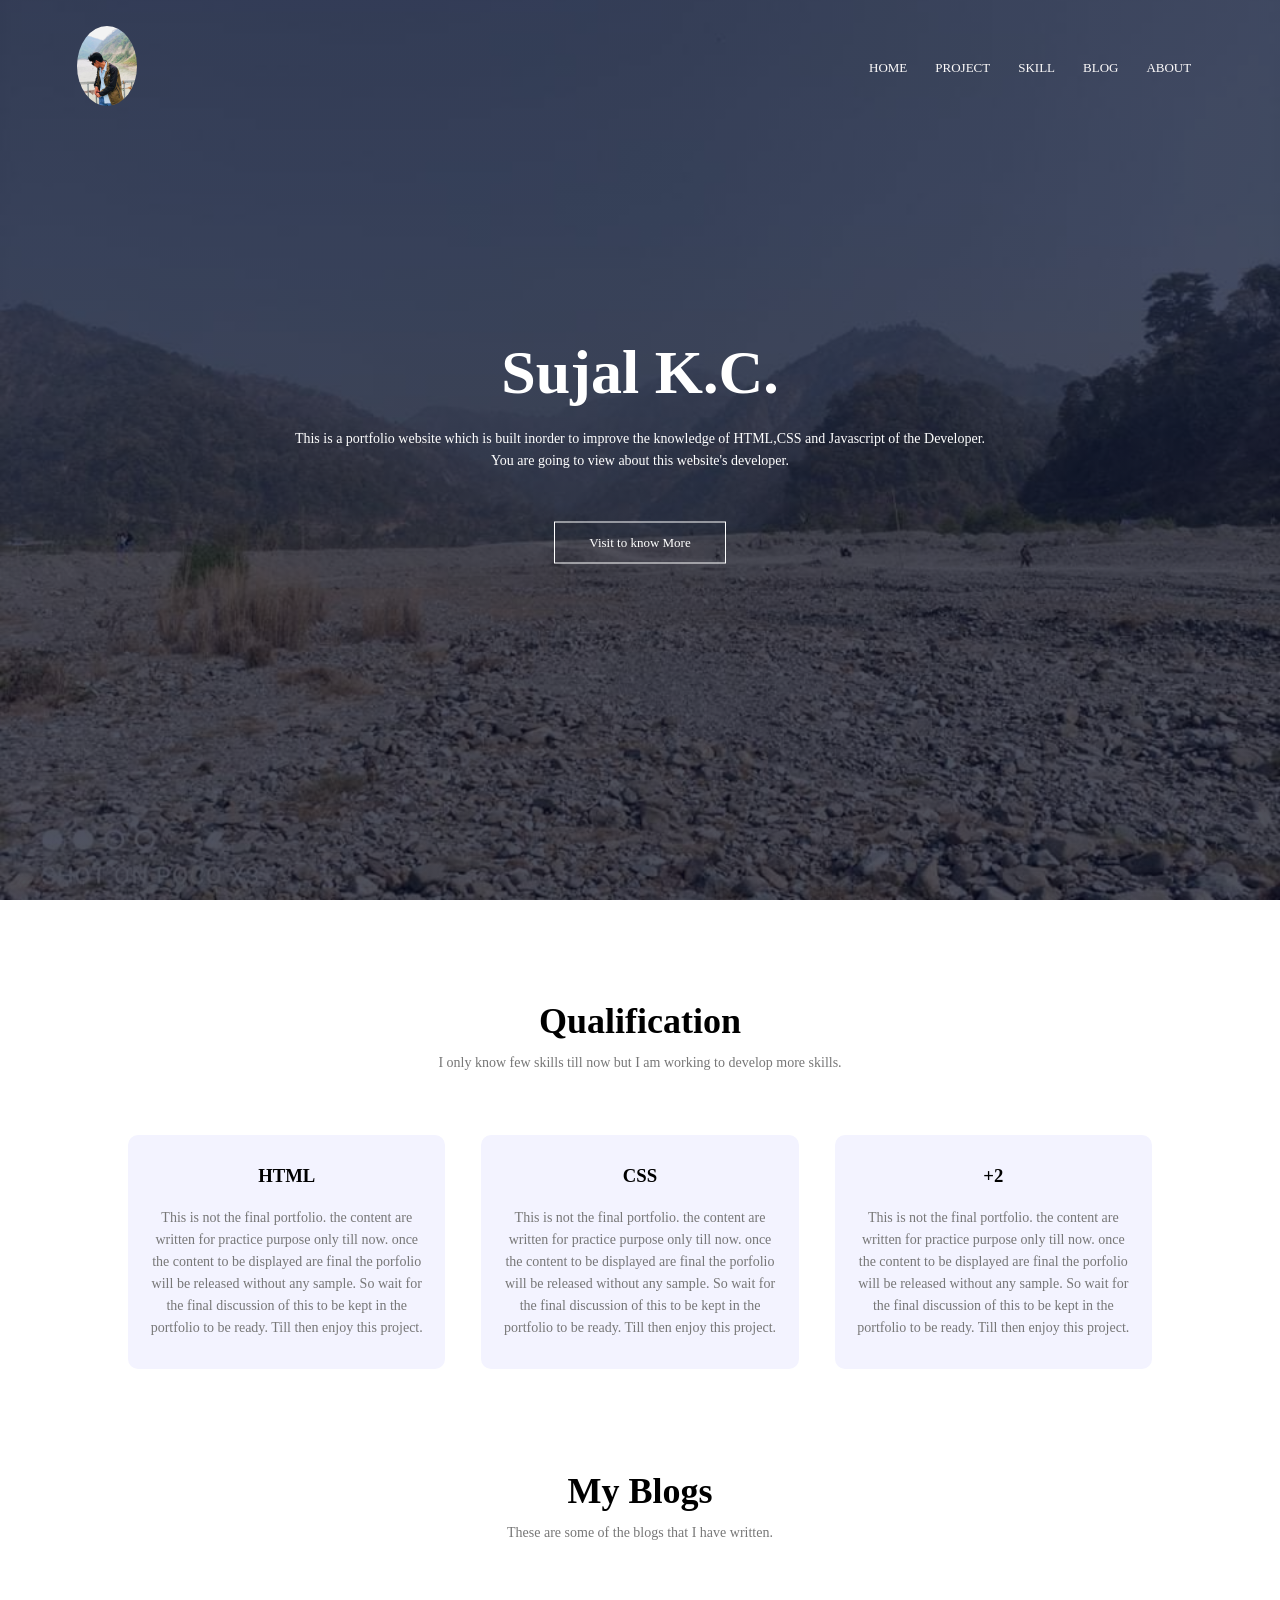
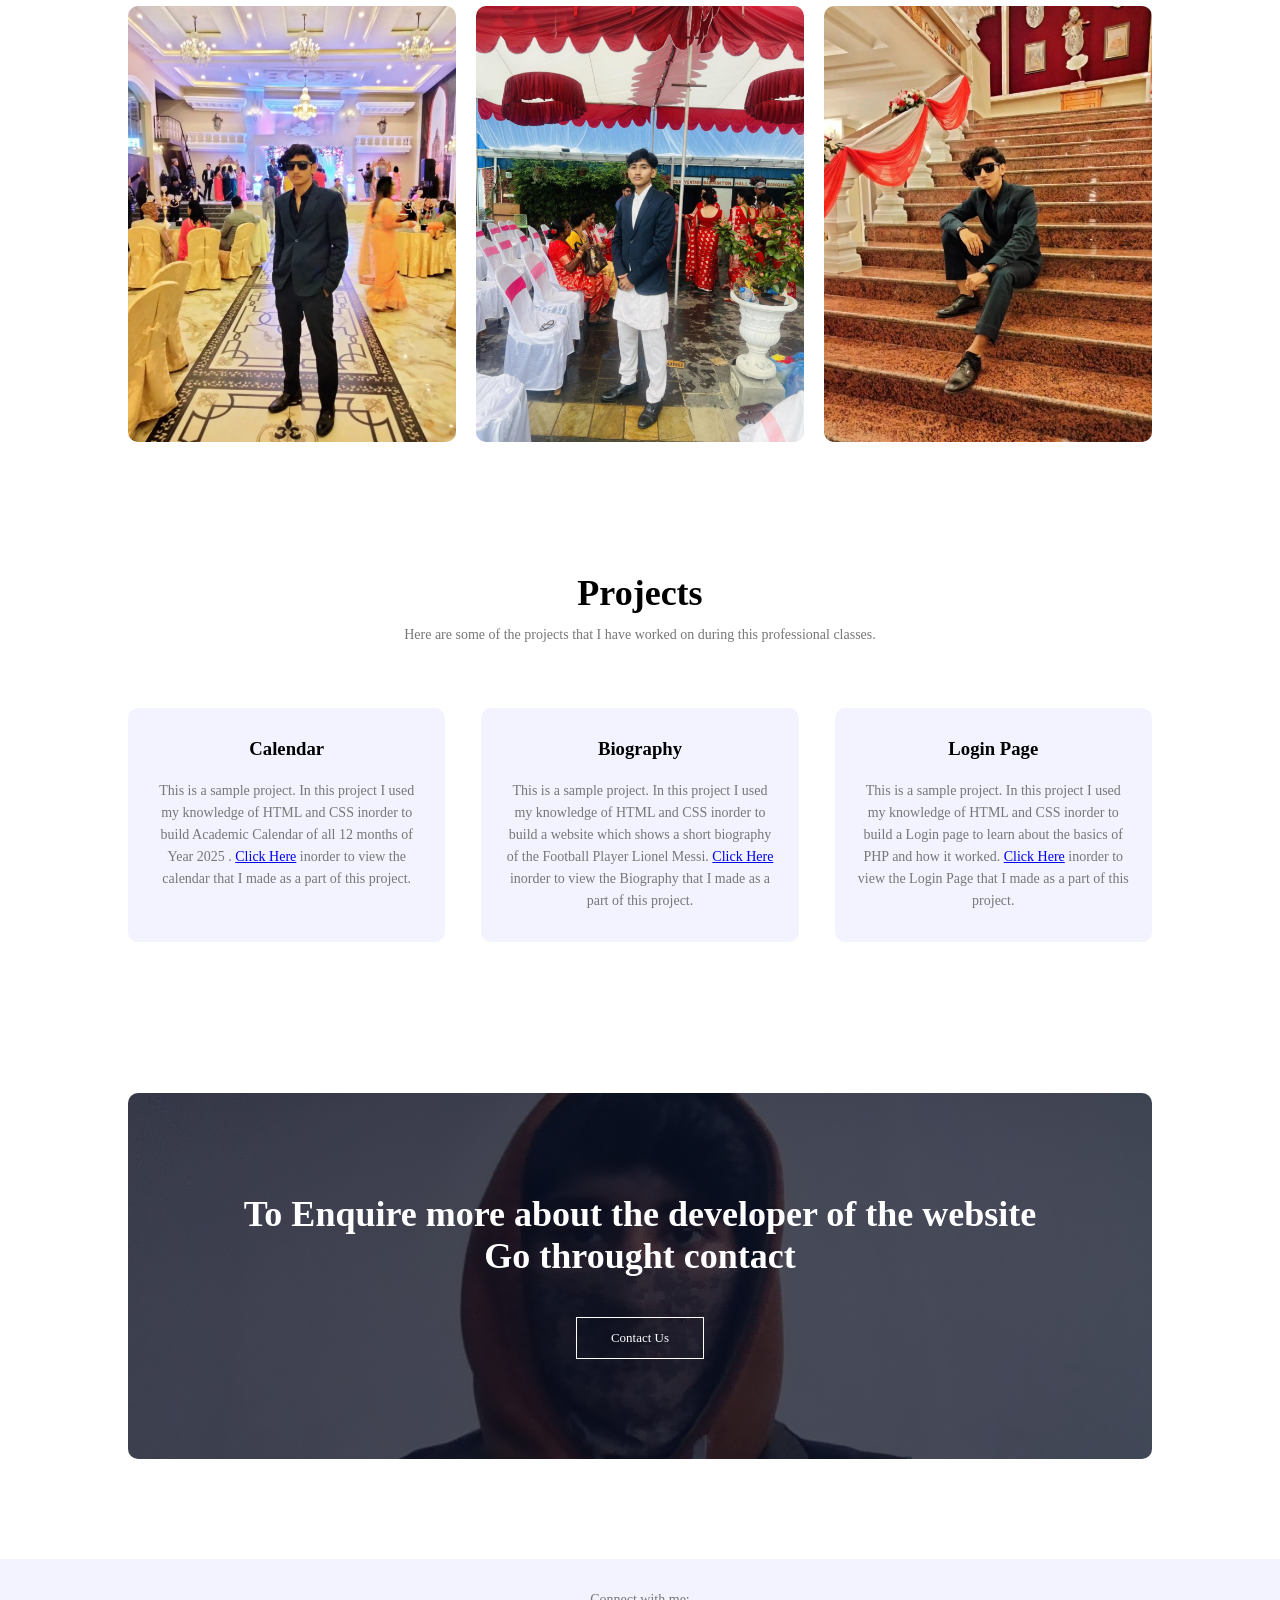
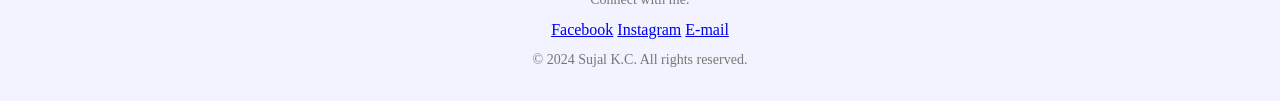
<file: index.html>
<!DOCTYPE html>
<html>
<head>
    <meta name="viewport" content="with=device-width, initial-scale= 1.0">
    <title>Sujal K.C.</title>
    <link rel="stylesheet" href="index.css">
</head>
<body>
     <section class="header" id="home">
        <nav clas="fix">
            <a href="sujal portfolio.html"><img src="portfolio/portfoilologo.jpeg"></a>
            <div class="nav-links">
                <ul>
                    <li><a href="#home">HOME</a></li>
                    <li><a href="#project">PROJECT</a></li>
                    <li><a href="#skill">SKILL</a></li>
                    <li><a href="#blog">BLOG</a></li>
                    <li><a href="#about">ABOUT</a></li>
                </ul>
            </div>
        </nav>
    </nav>
     <div class="text-box">
            <h1>Sujal K.C.</h1>
            <p>This is a   portfolio website which is built inorder to improve the knowledge of HTML,CSS and Javascript of the Developer.
                <br>You are going to view about this website's developer.</p>
            <a href="#skill" class="hero-btn">Visit to know More</a>
    </div>
</section>

<!-----SKILLS----->

<section class="SKILL" id="skill">
    <h1>Qualification</h1>
    <p>I only know few skills till now but I am working to develop more skills.</p>

    <div class="row">
        <div class="course-col">
            <h3>HTML</h3>
            <p>This is not the final portfolio. the content are written for practice purpose only till now. 
                once the content to be displayed are final the porfolio will be released without any sample. 
                So wait for the final discussion of this to be kept in the portfolio to be ready. Till then enjoy this project.</p>
        </div>
        <div class="course-col">
            <h3>CSS</h3>
            <p>This is not the final portfolio. the content are written for practice purpose only till now. 
                once the content to be displayed are final the porfolio will be released without any sample. 
                So wait for the final discussion of this to be kept in the portfolio to be ready. Till then enjoy this project.</p>
        </div>
        <div class="course-col">
            <h3>+2</h3>
            <p>This is not the final portfolio. the content are written for practice purpose only till now. 
                once the content to be displayed are final the porfolio will be released without any sample. 
                So wait for the final discussion of this to be kept in the portfolio to be ready. Till then enjoy this project.</p>
        </div>
    </div>
</section>

<!----BLOGS----->
<section class="BLOGS" id="blog">
    <h1>My Blogs</h1>
    <p>These are some of the blogs that I have written.</p>
    <div class="row">
        <div class="blogs-col">
            <img src="portfolio/blogprofile.jpg">
            <div class="layer">
                <h3>Profile</h3>
            </div>
        </div>
        <div class="blogs-col">
            <img src="portfolio\blogs1.jpg">
            <div class="layer">
                <h3>My Thoughts</h3>
            </div>
        </div>
        <div class="blogs-col">
            <img src="portfolio\blogs2.jpg">
            <div class="layer">
                <h3>My Work</h3>
            </div>
        </div>
    </div>
</section>

<!------PROJECT----->
<section class="PROJECT" id="project">
        <h1>Projects</h1>
        <p>Here are some of the projects that I have worked on during this professional classes.</p>
        <div class="row">
            <div class="course-col">
                <h3>Calendar</h3>
                <p>This is a sample project. In this project I used my knowledge of HTML and CSS inorder to build 
                    Academic Calendar of all 12 months of Year 2025 . <a href="calender.html" target="_blank">
                        Click Here</a> inorder to view the calendar that I made as a part of this project.</p>
            </div>
                <div class="course-col">
                    <h3>Biography</h3>
                    <p>This is a sample project. In this project I used my knowledge of HTML and CSS inorder to 
                        build a website which shows a short biography of the Football Player Lionel Messi. 
                        <a href="biography.html" target="_blank">Click Here</a> inorder to view the Biography 
                        that I made as a part of this project.</p>
                </div>
                    <div class="course-col">
                        <h3>Login Page</h3>
                        <p>This is a sample project. In this project I used my knowledge of HTML and CSS inorder to build 
                            a Login page to learn about the basics of PHP and how it worked. <a href="login page.html" target="_blank">
                                Click Here</a> inorder to view the Login Page that I made as a part of this project.</p>
                    </div>

</section>

<!-----Contact------>
<section class="cta" id="about">
    <h1>To Enquire more about the developer of the website<br>Go throught contact </h1>
    <a href="#footer" class="hero-btn">Contact Us</a>
</section>

<!-----Scroll Button----->
<div id="scrollToTopBtn" class="scroll-to-top">
   ↑
</div>
<script>
    // Get the button
    const scrollToTopBtn = document.getElementById("scrollToTopBtn");

    // When the user scrolls down 20px from the top of the document, show the button
    window.onscroll = function() {
        if (document.body.scrollTop > 20 || document.documentElement.scrollTop > 20) {
            scrollToTopBtn.style.display = "block";
        } else {
            scrollToTopBtn.style.display = "none";
        }
    };

    // When the user clicks on the button, scroll to the top of the document
    scrollToTopBtn.onclick = function() {
        window.scrollTo({ top: 0, behavior: 'smooth' });
    };
</script>


<!---Footer---->

<section class="footer" id="footer">
 <footer>
    <p>Connect with me:</p>
    <a href="https://www.facebook.com/Sujalkc30" target="_blank">Facebook</a>
    <a href="https://www.instagram.com/k.c.sujal/" target="_blank">Instagram</a>
    <!--<a href="https://www.youtube.com/@kcsujal" target="_blank">Youtube</a>-->
    <a href="mailto:kcsujal2878@gmail.com">E-mail</a>
    <p>© 2024 Sujal K.C. All rights reserved.</p>
 </footer>
</section>

</body>

</html>
</file>
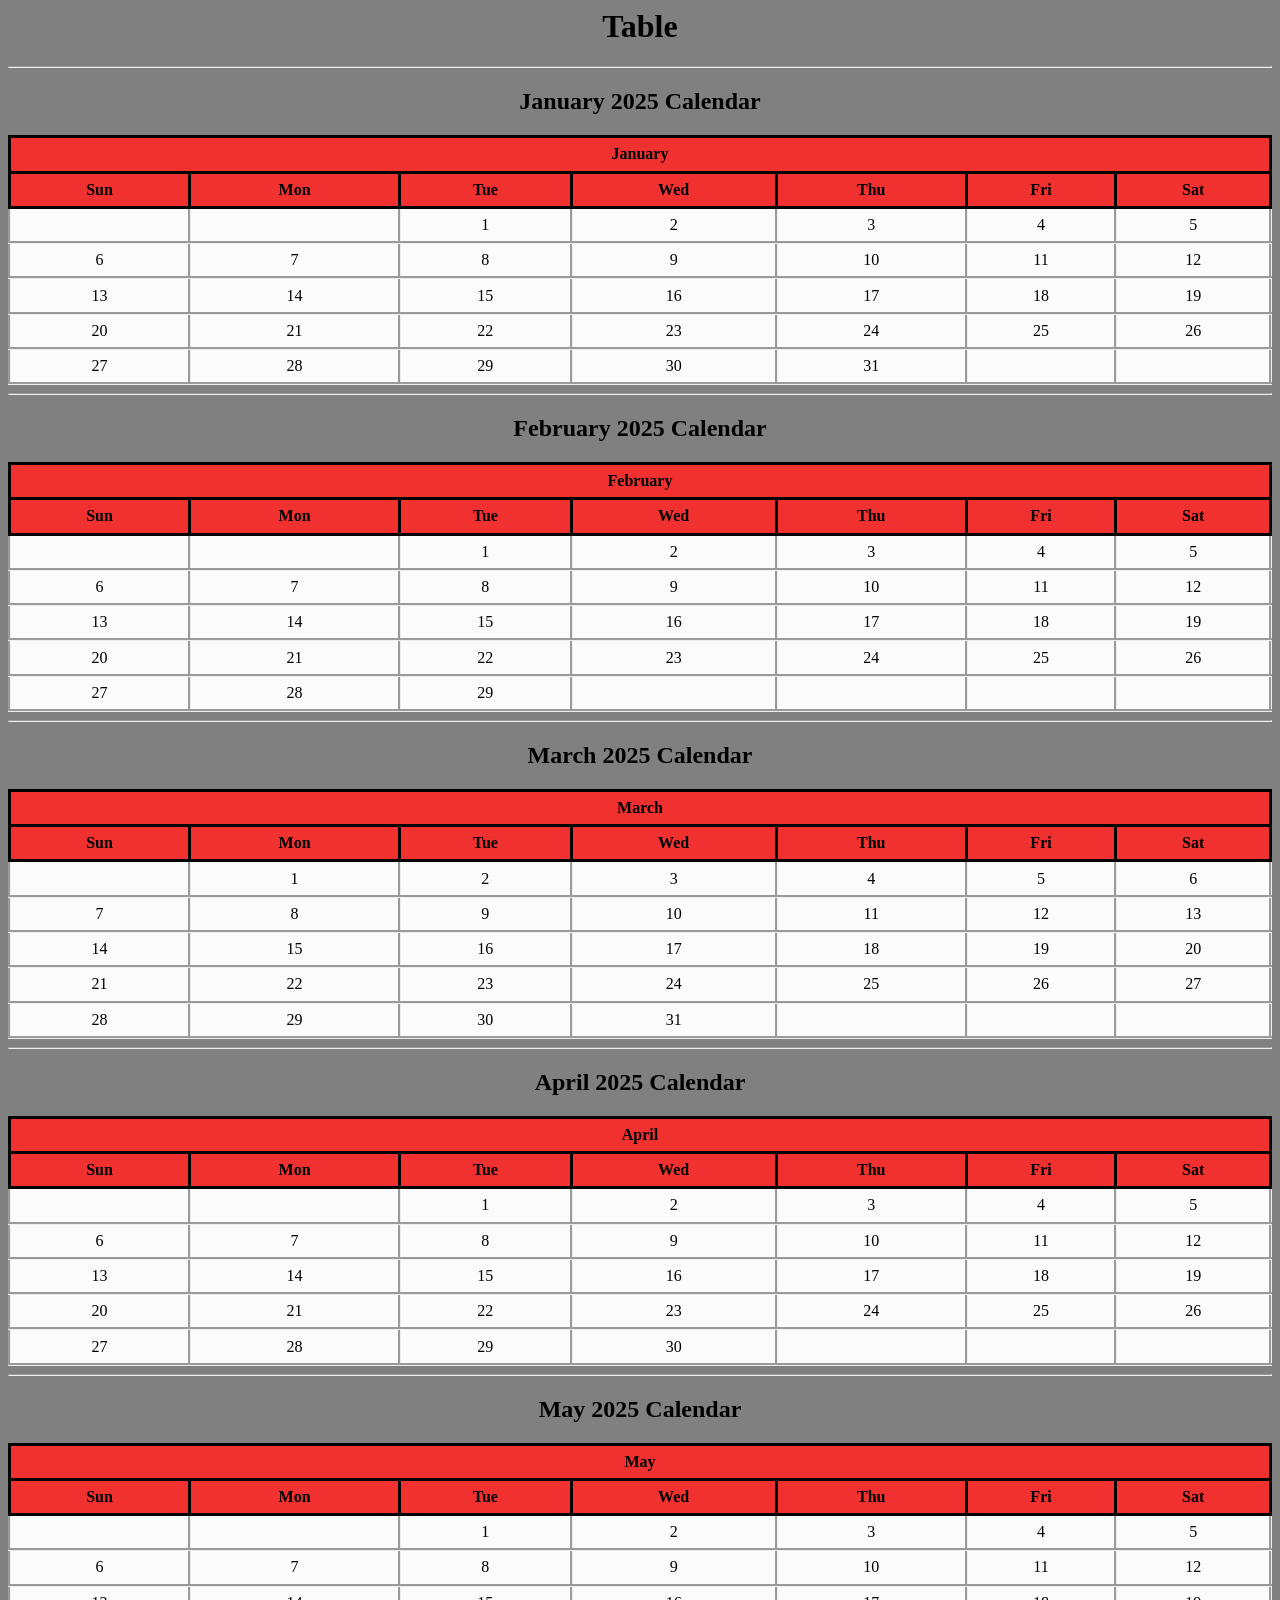
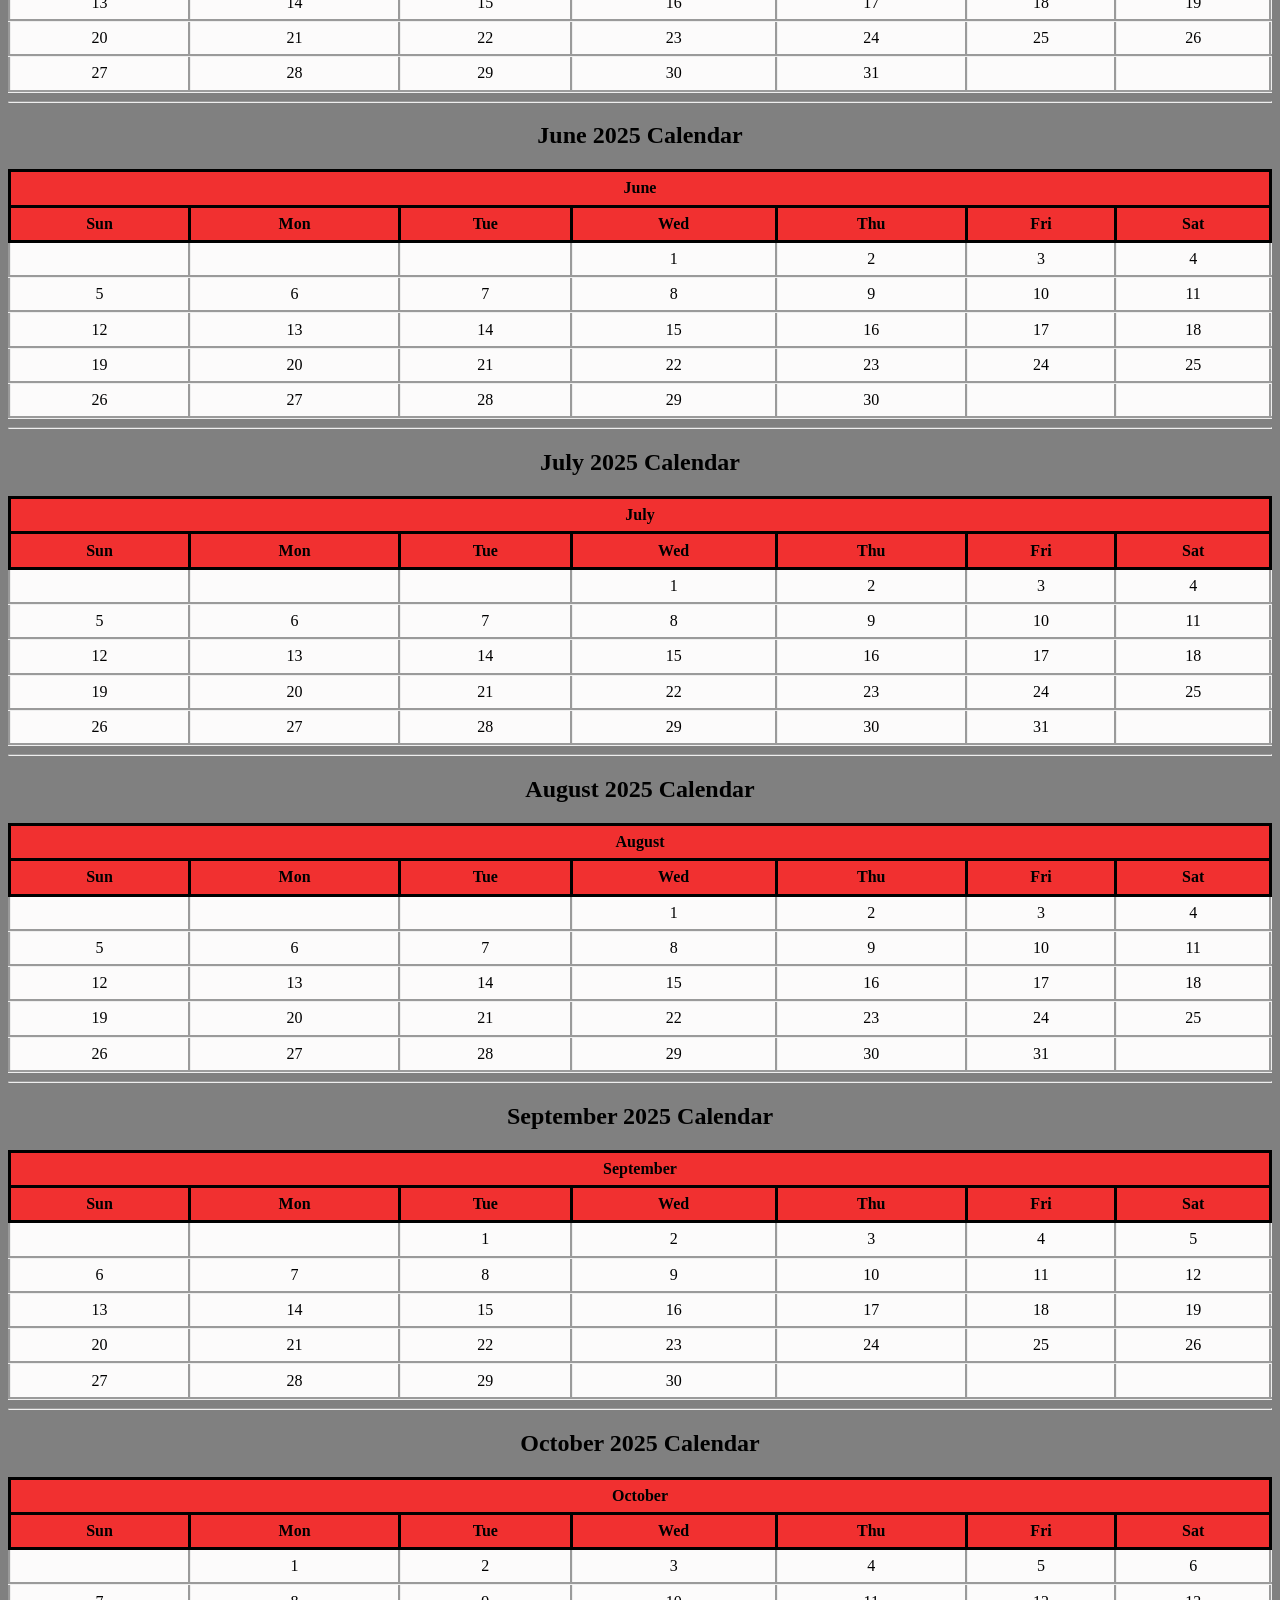
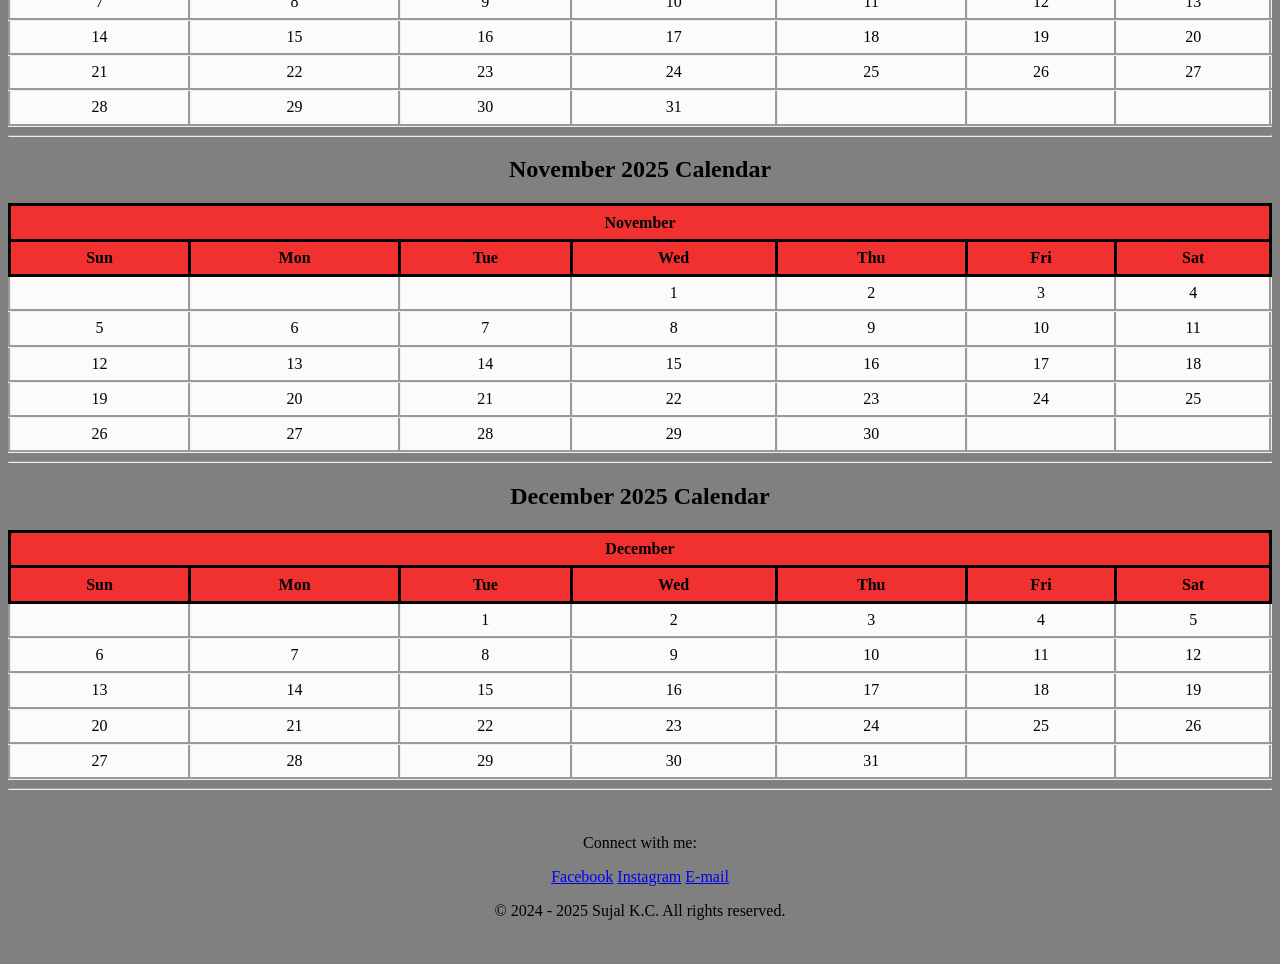
<file: calender.html>
<html>
    <head>
        <title>Academic Calander</title>
    </head>
    <body bgcolor="grey"><style>
        h1{
            text-align: center;
        }
        h2{
            text-align: center;
        }
    </style>
        <h1>Table</h1>
        <hr>
<h2>January 2025 Calendar</h2>

<table>
    <style>
   table{ 
       width: 100%;
       height: 250px;
        border: 2px solid black;
        border-collapse: collapse;
      }
      th {
        border-style: solid;
  background-color: #f13030;
  text-align: center;
      }
      td {
        border-style: groove;
  background-color: #fcfbfb;
  text-align: center;
      }
      td:hover{background-color: rgb(127, 212, 212);}
      th:hover{background-color: rgb(134, 143, 143);}
    
      </style>
        
      <tr>
        <th colspan="7">January</th>
      </tr>
        <tr>
            <th>Sun</th>
            <th>Mon</th>
            <th>Tue</th>
            <th>Wed</th>
            <th>Thu</th>
            <th>Fri</th>
            <th>Sat</th>
        </tr>
    
    <tbody>
        <tr>
            <td></td>
            <td></td>
            <td>1</td>
            <td>2</td>
            <td>3</td>
            <td>4</td>
            <td>5</td>
        </tr>
        <tr>
            <td>6</td>
            <td>7</td>
            <td>8</td>
            <td>9</td>
            <td>10</td>
            <td>11</td>
            <td>12</td>
        </tr>
        <tr>
            <td>13</td>
            <td>14</td>
            <td>15</td>
            <td>16</td>
            <td>17</td>
            <td>18</td>
            <td>19</td>
        </tr>
        <tr>
            <td>20</td>
            <td>21</td>
            <td>22</td>
            <td>23</td>
            <td>24</td>
            <td>25</td>
            <td>26</td>
        </tr>
        <tr>
            <td>27</td>
            <td>28</td>
            <td>29</td>
            <td>30</td>
            <td>31</td>
            <td></td>
            <td></td>
        </tr>
    </tbody>
</table>
<hr>

<h2>February 2025 Calendar</h2>
<table>
    <tr>
        <th colspan="7">February</th>
      </tr>
    <tr>
        <th>Sun</th>
        <th>Mon</th>
        <th>Tue</th>
        <th>Wed</th>
        <th>Thu</th>
        <th>Fri</th>
        <th>Sat</th>
    </tr>
    <tr>
        <td></td>
        <td></td>
        <td>1</td>
        <td>2</td>
        <td>3</td>
        <td>4</td>
        <td>5</td>
    </tr>
    <tr>
        <td>6</td>
        <td>7</td>
        <td>8</td>
        <td>9</td>
        <td>10</td>
        <td>11</td>
        <td>12</td>
    </tr>
    <tr>
        <td>13</td>
        <td>14</td>
        <td>15</td>
        <td>16</td>
        <td>17</td>
        <td>18</td>
        <td>19</td>
    </tr>
    <tr>
        <td>20</td>
        <td>21</td>
        <td>22</td>
        <td>23</td>
        <td>24</td>
        <td>25</td>
        <td>26</td>
    </tr>
    <tr>
        <td>27</td>
        <td>28</td>
        <td>29</td>
        <td></td>
        <td></td>
        <td></td>
        <td></td>
    </tr>
</table>
<hr>

<h2>March 2025 Calendar</h2>
<table>
    <tr>
        <th colspan="7">March</th>
      </tr>
      <tr>
        <th>Sun</th>
        <th>Mon</th>
        <th>Tue</th>
        <th>Wed</th>
        <th>Thu</th>
        <th>Fri</th>
        <th>Sat</th>
    </tr>
    <tr>
        <td></td>
        <td>1</td>
        <td>2</td>
        <td>3</td>
        <td>4</td>
        <td>5</td>
        <td>6</td>
    </tr>
    <tr>
        <td>7</td>
        <td>8</td>
        <td>9</td>
        <td>10</td>
        <td>11</td>
        <td>12</td>
        <td>13</td>
    </tr>
    <tr>
        <td>14</td>
        <td>15</td>
        <td>16</td>
        <td>17</td>
        <td>18</td>
        <td>19</td>
        <td>20</td>
    </tr>
    <tr>
        <td>21</td>
        <td>22</td>
        <td>23</td>
        <td>24</td>
        <td>25</td>
        <td>26</td>
        <td>27</td>
    </tr>
    <tr>
        <td>28</td>
        <td>29</td>
        <td>30</td>
        <td>31</td>
        <td></td>
        <td></td>
        <td></td>
    </tr>
</table>
<hr>

<h2>April 2025 Calendar</h2>
    <table>
        <tr>
            <th colspan="7">April</th>
          </tr>
        <tr>
            <th>Sun</th>
            <th>Mon</th>
            <th>Tue</th>
            <th>Wed</th>
            <th>Thu</th>
            <th>Fri</th>
            <th>Sat</th>
        </tr>
        <tr>
            <td></td>
            <td></td>
            <td>1</td>
            <td>2</td>
            <td>3</td>
            <td>4</td>
            <td>5</td>
        </tr>
        <tr>
            <td>6</td>
            <td>7</td>
            <td>8</td>
            <td>9</td>
            <td>10</td>
            <td>11</td>
            <td>12</td>
        </tr>
        <tr>
            <td>13</td>
            <td>14</td>
            <td>15</td>
            <td>16</td>
            <td>17</td>
            <td>18</td>
            <td>19</td>
        </tr>
        <tr>
            <td>20</td>
            <td>21</td>
            <td>22</td>
            <td>23</td>
            <td>24</td>
            <td>25</td>
            <td>26</td>
        </tr>
        <tr>
            <td>27</td>
            <td>28</td>
            <td>29</td>
            <td>30</td>
            <td></td>
            <td></td>
            <td></td>
        </tr>
    </table>
    <hr>

    <h2>May 2025 Calendar</h2>
    <table >
        <tr>
            <th colspan="7">May</th>
          </tr>
        <tr>
            <th>Sun</th>
            <th>Mon</th>
            <th>Tue</th>
            <th>Wed</th>
            <th>Thu</th>
            <th>Fri</th>
            <th>Sat</th>
        </tr>
        <tr>
            <td></td>
            <td></td>
            <td>1</td>
            <td>2</td>
            <td>3</td>
            <td>4</td>
            <td>5</td>
        </tr>
        <tr>
            <td>6</td>
            <td>7</td>
            <td>8</td>
            <td>9</td>
            <td>10</td>
            <td>11</td>
            <td>12</td>
        </tr>
        <tr>
            <td>13</td>
            <td>14</td>
            <td>15</td>
            <td>16</td>
            <td>17</td>
            <td>18</td>
            <td>19</td>
        </tr>
        <tr>
            <td>20</td>
            <td>21</td>
            <td>22</td>
            <td>23</td>
            <td>24</td>
            <td>25</td>
            <td>26</td>
        </tr>
        <tr>
            <td>27</td>
            <td>28</td>
            <td>29</td>
            <td>30</td>
            <td>31</td>
            <td></td>
            <td></td>
        </tr>
    </table>
    <hr>

    <h2>June 2025 Calendar</h2>
    <table>
        <tr>
            <th colspan="7">June</th>
          </tr>
        <tr>
            <th>Sun</th>
            <th>Mon</th>
            <th>Tue</th>
            <th>Wed</th>
            <th>Thu</th>
            <th>Fri</th>
            <th>Sat</th>
        </tr>
        <tr>
            <td></td>
            <td></td>
            <td></td>
            <td>1</td>
            <td>2</td>
            <td>3</td>
            <td>4</td>
        </tr>
        <tr>
            <td>5</td>
            <td>6</td>
            <td>7</td>
            <td>8</td>
            <td>9</td>
            <td>10</td>
            <td>11</td>
        </tr>
        <tr>
            <td>12</td>
            <td>13</td>
            <td>14</td>
            <td>15</td>
            <td>16</td>
            <td>17</td>
            <td>18</td>
        </tr>
        <tr>
            <td>19</td>
            <td>20</td>
            <td>21</td>
            <td>22</td>
            <td>23</td>
            <td>24</td>
            <td>25</td>
        </tr>
        <tr>
            <td>26</td>
            <td>27</td>
            <td>28</td>
            <td>29</td>
            <td>30</td>
            <td></td>
            <td></td>
        </tr>
    </table>
    <hr>

    <h2>July 2025 Calendar</h2>
    <table>
        <tr>
            <th colspan="7">July</th>
          </tr>
        <tr>
            <th>Sun</th>
            <th>Mon</th>
            <th>Tue</th>
            <th>Wed</th>
            <th>Thu</th>
            <th>Fri</th>
            <th>Sat</th>
        </tr>
        <tr>
            <td></td>
            <td></td>
            <td></td>
            <td>1</td>
            <td>2</td>
            <td>3</td>
            <td>4</td>
        </tr>
        <tr>
            <td>5</td>
            <td>6</td>
            <td>7</td>
            <td>8</td>
            <td>9</td>
            <td>10</td>
            <td>11</td>
        </tr>
        <tr>
            <td>12</td>
            <td>13</td>
            <td>14</td>
            <td>15</td>
            <td>16</td>
            <td>17</td>
            <td>18</td>
        </tr>
        <tr>
            <td>19</td>
            <td>20</td>
            <td>21</td>
            <td>22</td>
            <td>23</td>
            <td>24</td>
            <td>25</td>
        </tr>
        <tr>
            <td>26</td>
            <td>27</td>
            <td>28</td>
            <td>29</td>
            <td>30</td>
            <td>31</td>
            <td></td>
        </tr>
    </table>
    <hr>

    <h2>August 2025 Calendar</h2>
    <table >
        <tr>
            <th colspan="7">August</th>
          </tr>
        <tr>
            <th>Sun</th>
            <th>Mon</th>
            <th>Tue</th>
            <th>Wed</th>
            <th>Thu</th>
            <th>Fri</th>
            <th>Sat</th>
        </tr>
        <tr>
            <td></td>
            <td></td>
            <td></td>
            <td>1</td>
            <td>2</td>
            <td>3</td>
            <td>4</td>
        </tr>
        <tr>
            <td>5</td>
            <td>6</td>
            <td>7</td>
            <td>8</td>
            <td>9</td>
            <td>10</td>
            <td>11</td>
        </tr>
        <tr>
            <td>12</td>
            <td>13</td>
            <td>14</td>
            <td>15</td>
            <td>16</td>
            <td>17</td>
            <td>18</td>
        </tr>
        <tr>
            <td>19</td>
            <td>20</td>
            <td>21</td>
            <td>22</td>
            <td>23</td>
            <td>24</td>
            <td>25</td>
        </tr>
        <tr>
            <td>26</td>
            <td>27</td>
            <td>28</td>
            <td>29</td>
            <td>30</td>
            <td>31</td>
            <td></td>
        </tr>
    </table>
    <hr>

    <h2>September 2025 Calendar</h2>
    <table>
        <tr>
            <th colspan="7">September</th>
          </tr>
        <tr>
            <th>Sun</th>
            <th>Mon</th>
            <th>Tue</th>
            <th>Wed</th>
            <th>Thu</th>
            <th>Fri</th>
            <th>Sat</th>
        </tr>
        <tr>
            <td></td>
            <td></td>
            <td>1</td>
            <td>2</td>
            <td>3</td>
            <td>4</td>
            <td>5</td>
        </tr>
        <tr>
            <td>6</td>
            <td>7</td>
            <td>8</td>
            <td>9</td>
            <td>10</td>
            <td>11</td>
            <td>12</td>
        </tr>
        <tr>
            <td>13</td>
            <td>14</td>
            <td>15</td>
            <td>16</td>
            <td>17</td>
            <td>18</td>
            <td>19</td>
        </tr>
        <tr>
            <td>20</td>
            <td>21</td>
            <td>22</td>
            <td>23</td>
            <td>24</td>
            <td>25</td>
            <td>26</td>
        </tr>
        <tr>
            <td>27</td>
            <td>28</td>
            <td>29</td>
            <td>30</td>
            <td></td>
            <td></td>
            <td></td>
        </tr>
    </table>
    <hr>

    <h2>October 2025 Calendar</h2>
    <table>
        <tr>
            <th colspan="7">October</th>
          </tr>
        <tr>
            <th>Sun</th>
            <th>Mon</th>
            <th>Tue</th>
            <th>Wed</th>
            <th>Thu</th>
            <th>Fri</th>
            <th>Sat</th>
        </tr>
        <tr>
            <td></td>
            <td>1</td>
            <td>2</td>
            <td>3</td>
            <td>4</td>
            <td>5</td>
            <td>6</td>
        </tr>
        <tr>
            <td>7</td>
            <td>8</td>
            <td>9</td>
            <td>10</td>
            <td>11</td>
            <td>12</td>
            <td>13</td>
        </tr>
        <tr>
            <td>14</td>
            <td>15</td>
            <td>16</td>
            <td>17</td>
            <td>18</td>
            <td>19</td>
            <td>20</td>
        </tr>
        <tr>
            <td>21</td>
            <td>22</td>
            <td>23</td>
            <td>24</td>
            <td>25</td>
            <td>26</td>
            <td>27</td>
        </tr>
        <tr>
            <td>28</td>
            <td>29</td>
            <td>30</td>
            <td>31</td>
            <td></td>
            <td></td>
            <td></td>
        </tr>
    </table>
    <hr>

    <h2>November 2025 Calendar</h2>
    <table>
        <tr>
            <th colspan="7">November</th>
          </tr>
        <tr>
            <th>Sun</th>
            <th>Mon</th>
            <th>Tue</th>
            <th>Wed</th>
            <th>Thu</th>
            <th>Fri</th>
            <th>Sat</th>
        </tr>
        <tr>
            <td></td>
            <td></td>
            <td></td>
            <td>1</td>
            <td>2</td>
            <td>3</td>
            <td>4</td>
        </tr>
        <tr>
            <td>5</td>
            <td>6</td>
            <td>7</td>
            <td>8</td>
            <td>9</td>
            <td>10</td>
            <td>11</td>
        </tr>
        <tr>
            <td>12</td>
            <td>13</td>
            <td>14</td>
            <td>15</td>
            <td>16</td>
            <td>17</td>
            <td>18</td>
        </tr>
        <tr>
            <td>19</td>
            <td>20</td>
            <td>21</td>
            <td>22</td>
            <td>23</td>
            <td>24</td>
            <td>25</td>
        </tr>
        <tr>
            <td>26</td>
            <td>27</td>
            <td>28</td>
            <td>29</td>
            <td>30</td>
            <td></td>
            <td></td>
        </tr>
    </table>
    <hr>

    <h2>December 2025 Calendar</h2>
    <table>
        <tr>
            <th colspan="7">December</th>
          </tr>
        <tr>
            <th>Sun</th>
            <th>Mon</th>
            <th>Tue</th>
            <th>Wed</th>
            <th>Thu</th>
            <th>Fri</th>
            <th>Sat</th>
        </tr>
        <tr>
            <td></td>
            <td></td>
            <td>1</td>
            <td>2</td>
            <td>3</td>
            <td>4</td>
            <td>5</td>
        </tr>
        <tr>
            <td>6</td>
            <td>7</td>
            <td>8</td>
            <td>9</td>
            <td>10</td>
            <td>11</td>
            <td>12</td>
        </tr>
        <tr>
            <td>13</td>
            <td>14</td>
            <td>15</td>
            <td>16</td>
            <td>17</td>
            <td>18</td>
            <td>19</td>
        </tr>
        <tr>
            <td>20</td>
            <td>21</td>
            <td>22</td>
            <td>23</td>
            <td>24</td>
            <td>25</td>
            <td>26</td>
        </tr>
        <tr>
            <td>27</td>
            <td>28</td>
            <td>29</td>
            <td>30</td>
            <td>31</td>
            <td></td>
            <td></td>
        </tr>
    </table>
    <hr>

    <footer>
        <div class="footer">
        <style>
           .footer{
            padding: 30px 0;
            padding: 20px; 
            text-align: center;
            }
  
        </style>
        <p>Connect with me:</p>
        <a href="https://www.facebook.com/Sujalkc30" target="_blank">Facebook</a>
        <a href="https://www.instagram.com/k.c.sujal/" target="_blank">Instagram</a>
        <!--<a href="https://www.youtube.com/@kcsujal" target="_blank">Youtube</a>-->
        <a href="mailto:kcsujal2878@gmail.com">E-mail</a>
        <p>© 2024 - 2025 Sujal K.C. All rights reserved.</p>
    </div>
    </footer>

    </body>
</html>
</file>
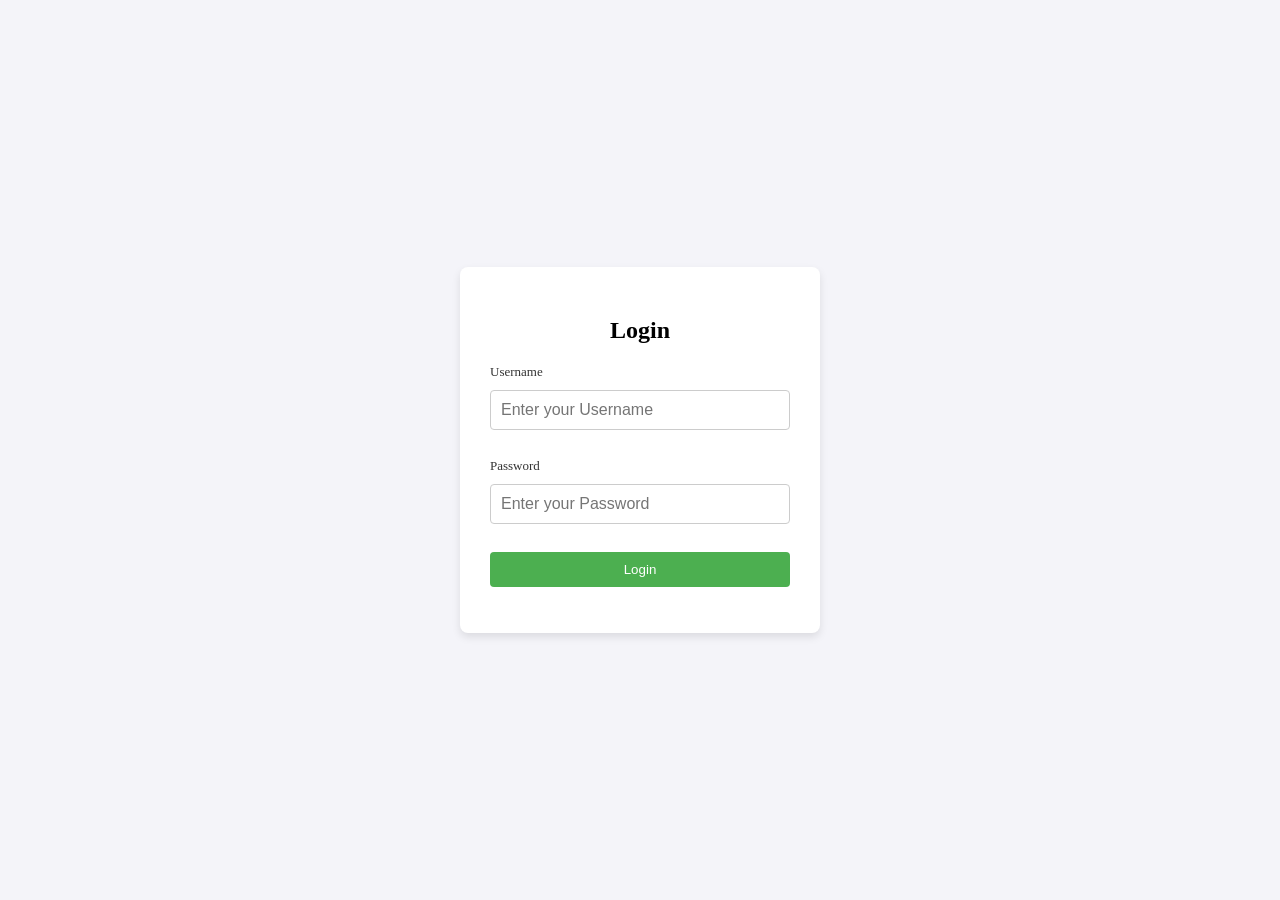
<file: login page.html>
<html>
    <head>
        <meta name="viewport" content="width=device-width, initial-scale=1.0">
        <title>Login Page</title>
        <link rel="stylesheet" href="login page.css">
    </head>
    <body>
        <div class="login-container">
        <h2>Login</h2>
        <form action="login" method="post">
            <label for="Username">Username</label>
            <input type="text" id="Username" required placeholder="Enter your Username">
            <br><br>
            <label for="Password">Password</label>
            <input type="text" id="Password" required placeholder="Enter your Password">
            <br><br>
            <input type="submit" value="Login">
        </form>
        </div>
        <div class="Error"></div>
    </body>
</html>
</file>
<file: index.css>
*{
  margin: 0;
  padding: 0;
}

.header{
  min-height: 100vh;
  width: 100%;
  background-image:linear-gradient(rgba(4,9,30,0.7),rgba(4,9,30,0.7)),url(portfolio/background.jpg);
  background-position: center;
  background-size: cover;
  position: relative;
}

.nav-links{
  flex: 1;
  text-align: right;
}
nav{
  display: flex;
  padding: 2% 6%;
  justify-content: space-between;
  align-items: center;
}

nav img{
  width: 60px;
  border-radius: 50%;
}

.nav-links ul li{
  list-style: none;
  display: inline-block;
  padding: 8px 12px;
  position: relative;
}

.nav-links ul li a{
  color: rgb(253, 251, 251);
  text-decoration: none;
  font-size: 13px;

}
.nav-links ul li::after{
  content: '';
  width: 0%;
  height: 2px;
  background: #1010ab;
  display: block;
  margin: auto;
  transition: 0.5s;
}
.nav-links ul li:hover::after{
  width: 100%;
}
.text-box{
  width: 90%;
  color: #fff;
  position: absolute;
  top: 50%;
  left: 50%;
  transform: translate(-50%,-50%);
  text-align: center;
}
.text-box h1{
  font-size: 62px;
}
.text-box p{
  margin: 10px 0 40px;
  font-size: 14px;
  color: white;
}
.hero-btn{
  display: inline-block;
  text-decoration: none;
  color: white;
  border: 1px solid white;
  padding: 12px 34px;
  font-size: 13px;
  background: transparent;
  position: relative;
  cursor: pointer;
}
.hero-btn:hover{
  border: 1px solid #1010ab;
  background: #1010ab;
  transition: 1s;
}
/*
@media(max-width:700px){
  .text-box h1{
      font-size: 20px;
  }
  .nav-links ul li{
      display: block;
  }
  .nav-links{
      position: absolute;
      background: #101010;
      height: 100vh;
      width: 200px;
      top: 0;
      right: 0;
      text-align: left;
      z-index: 2;
  }
  nav.fa{
    display: block;
    color: #fff;
    margin: 10px;
    font-size: 22px;
    cursor: pointer;
  }

}

/*----SKIILS------*/

.SKILL{
  width: 80%;
  margin: auto;
  text-align: center;
  padding-top: 100px;
}
h1{
  font-size: 36px;
  font-weight: 600;
}
p{
  color: #777;
  font-size: 14px;
  font-weight: 300;
  line-height: 22px;
  padding: 10px;
}
.row{
  margin-top: 5%;
  display: flex;
  justify-content: space-between;
}
.course-col{
  flex-basis: 31%;
  background: #f3f3ff;
  border-radius: 10px;
  margin-bottom: 5%;
  padding: 20px 12px;
  box-sizing: border-box;
  transition: 0.5s;
}
h3{
  text-align: center;
  font-weight: 600;
  margin: 10px 0 ;
}
.course-col:hover{
  box-shadow: 0 0 20px 0px rgba(0,0,0,0.2);
}
/*
@media(max-width: 700px){
  .row{
    flex-direction: column;
  }
}
*/

/*-------BLOGS-----*/
.BLOGS{
  width: 80%;
  margin: auto;
  text-align: center;
  padding-top: 50px;
}
.blogs-col{
  flex-basis: 32%;
  border-radius: 10px;
  margin-bottom: 30px;
  position: relative;
  overflow: hidden;
}
.blogs-col img{
  width: 100%;
  display: block;
}
.layer{
  background: transparent;
  height: 100%;
  width: 100%;
  position: absolute;
  top: 0;
  left: 0;
  transition: 0.5s;
}
.layer:hover{
  background: rgba(0, 0, 222, 0.7);
}
.layer h3{
  width: 100%;
  font-weight: 500;
  color: #fff;
  font-size: 26px;
  bottom: 0;
  left: 50%;
  transform: translateX(-50%);
  position: absolute;
  opacity: 0;
  transition: 0.5s;
}
.layer:hover  h3{
  bottom: 49%;
  opacity: 1;
}
/*----Projects---*/
.PROJECT{
  width: 80%;
  margin: auto;
  text-align: center;
  padding-top: 100px;
}
h1{
  font-size: 36px;
  font-weight: 600;
}
p{
  color: #777;
  font-size: 14px;
  font-weight: 300;
  line-height: 22px;
  padding: 10px;
}
.row{
  margin-top: 5%;
  display: flex;
  justify-content: space-between;
}
.course-col{
  flex-basis: 31%;
  background: #f3f3ff;
  border-radius: 10px;
  margin-bottom: 5%;
  padding: 20px 12px;
  box-sizing: border-box;
  transition: 0.5s;
}
h3{
  text-align: center;
  font-weight: 600;
  margin: 10px 0 ;
}
.course-col:hover{
  box-shadow: 0 0 20px 0px rgba(0,0,0,0.2);
}


/*-------contact------*/
.cta{
  margin: 100px auto;
  width: 80%;
  background-image:linear-gradient(rgba(4,9,30,0.7),rgba(4,9,30,0.7)),url(portfolio/background2.jpg);
  background-position: center;
  background-size: cover;
  position: relative;
  border-radius: 10px;
  text-align: center;
  padding: 100px 0;
}
.cta h1{
  color: white;
  margin-bottom: 40px;
  padding: 0;
}


/*----footer-----*/
.footer{
  padding: 30px 0;
  background-color: #f3f3ff; 
  padding: 20px; 
  text-align: center;
}

.scroll-to-top {
  position: fixed;
  bottom: 20px;
  right: 20px;
  background-color: #1010ab;
  color: white;
  border: none;
  border-radius: 50%;
  width: 50px;
  height: 50px;
  display: none;
  justify-content: center;
  align-items: center;
  font-size: 30px;
  cursor: pointer;
  text-align: center;
}

.scroll-to-top:hover {
  background-color: rgba(0, 0, 222, 0.7);
}
</file>
<file: login page.css>
body{
    background-color: #f4f4f9;
    display: flex;
    justify-content: center;
    align-items: center;
    height: 100vh;
    margin: 0;
}
.login-container{
    background-color: white;
    padding: 30px;
    border-radius: 8px;
    box-shadow: 0 4px 8px rgba(0, 0, 0, 0.1);
    width: 300px;
}
h2 {
    text-align: center;
    margin-bottom: 20px;
}
label{
    font-size: 13px;
    color: #333;
}
input[type="text"],input[type="password"] {  
    width: 100%;
    padding: 10px;
    margin: 10px 0;
    border: 1px solid #ccc;
    border-radius: 4px;
    font-size: 16px;
}
input[type="submit"] {
    width: 100%;
    padding: 10px;
    background-color: #4CAF50;
    border: none;
    border-radius: 4px;
    color: white;
    cursor: pointer; 
}
input[type="submit"]:hover {
    background-color: #45a049;
}
.Error{
    color: red;
    font-size: 12px;
    text-align: center;
    margin-top: 10px;
}
</file>
